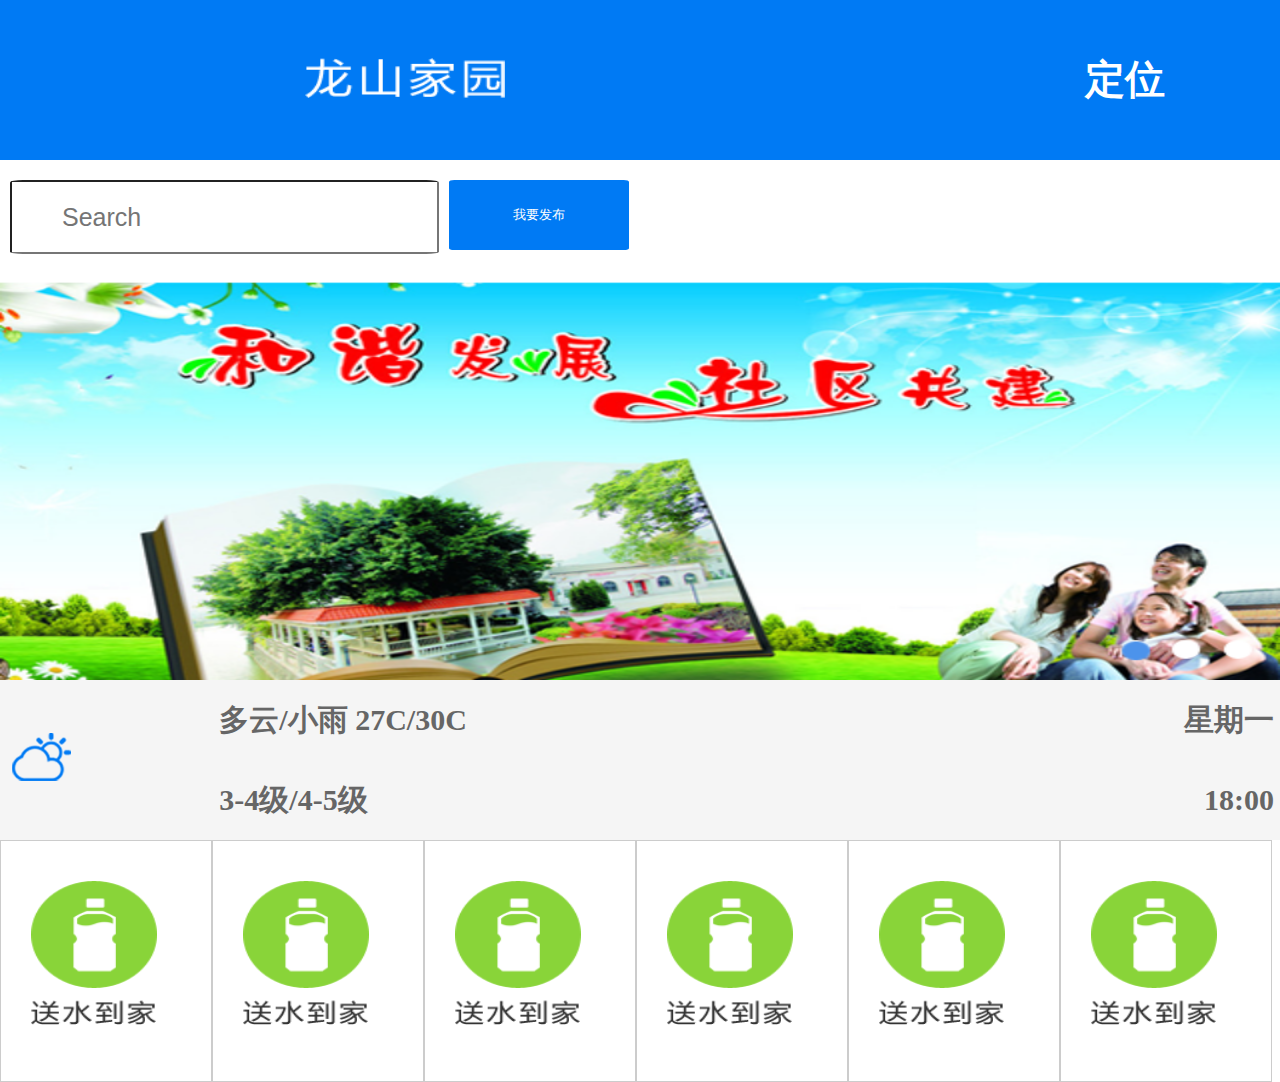
<file: index.html>
<!DOCTYPE html>
<html>
	<head>
		<meta charset="utf-8" />
		<meta name="viewport" content="width=device-width,initial-scale=1,minimum-scale=1,maximum-scale=1,user-scalable=no" />
		<title></title>
		<link rel="stylesheet" href="css/font.css" />
		<link rel="stylesheet" href="css/style.css" />
		<script type="text/javascript" src="js/rem.js" ></script>
		
	</head>
	<body>
		<header id="header">
			<div class="iconfont list">&#xe613;</div>
			<div class="logo"><img src="img/long.png" /> </div>
			<div class="ding">
				<i class="iconfont">&#xe632;</i>
				<span>定位</span>
			</div>
		</header>
			<form class="search">
				<input id="txt" type="text" placeholder="Search"/>
				<i class="iconfont so"/>&#xe625;</i>
				<button id="btn">我要发布</button>
			</form>
			<div class="banner">
				<img src="img/社区-首页_02.png" />
			</div>
			<dl class="weater">
				<dt>
					<img src="img/社区-首页_05.png" />
				</dt>
				<dd>
				<p>
					<i>多云/小雨    27C/30C</i>
					<span>星期一</span>
				</p>
				<p>
					<i>3-4级/4-5级</i>
					<span>18:00</span>
				</p>
				</dd>
			</dl>
			<ul class="show">
			<li><img src="img/sun.png"/></li>
			<li><img src="img/sun.png"/></li>
			<li><img src="img/sun.png"/></li>
			<li><img src="img/sun.png"/></li>
			<li><img src="img/sun.png"/></li>
			<li><img src="img/sun.png"/></li>
			</ul>
		</section>
		<footer id="footer"></footer>
	</body>
	<script>
		
	</script>
</html>
</file>
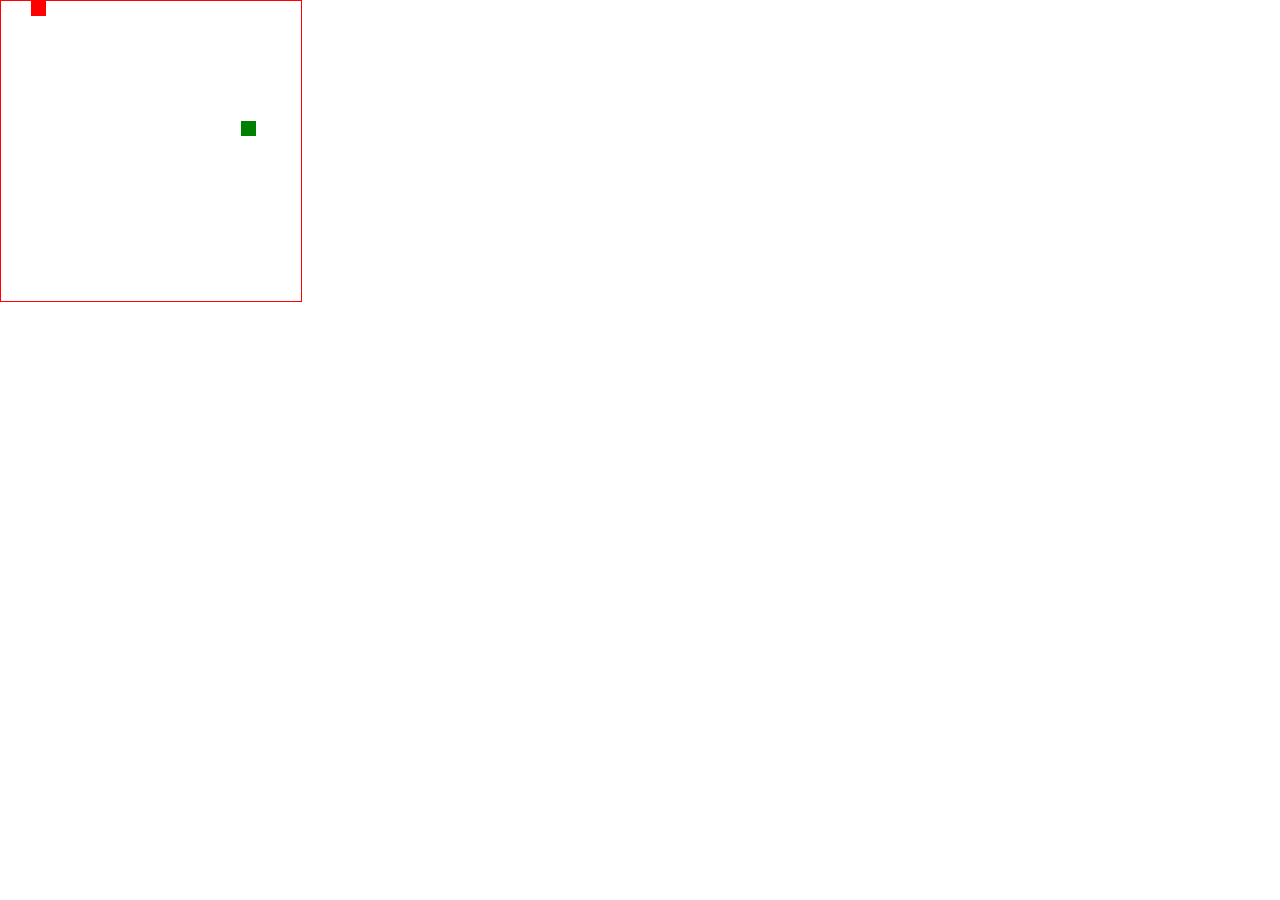
<file: she.html>
<!DOCTYPE html>
<html>
	<head>
		<meta charset="UTF-8">
		<title></title>
		<style>
			*{margin:0;padding:0}
			#mainbox{width:250px;height:250px;border:1px solid red;position:relative;}
			.snakehead{
				width:15px;
				height:15px;
				position:absolute;
				background:red;
			}
			.snake{
				width:15px;
				height:15px;
				position:absolute;
				background:blue;
			}
			.food{
				width:15px;
				height:15px;
				position:absolute;
				background:green;
			}
		</style>
		<meta name="viewport" content="width=device-width,initial-scale=1,minimum-scale=1,maximum-scale=1,user-scalable=no" />
	
		<!--<script>
			$(document).swipe({
				swipe:function(e,a){
					console.log(e);
				}
			})
		</script>-->
	</head>
	<body>
		<div id="mainbox">
			<!--<div class="snakehead"></div>
			<div class="snake"></div>
			<div class="food"></div>-->
		</div>
	</body>
		<script type="text/javascript" src="js/jquery-1.11.0.js" ></script>
		<script type="text/javascript" src="js/jquery.touchSwipe.min.js" ></script>
		<script type="text/javascript" src="js/demo.js" ></script>
		<script type="text/javascript" src="js/ demo1.js" ></script>
</html>
</file>
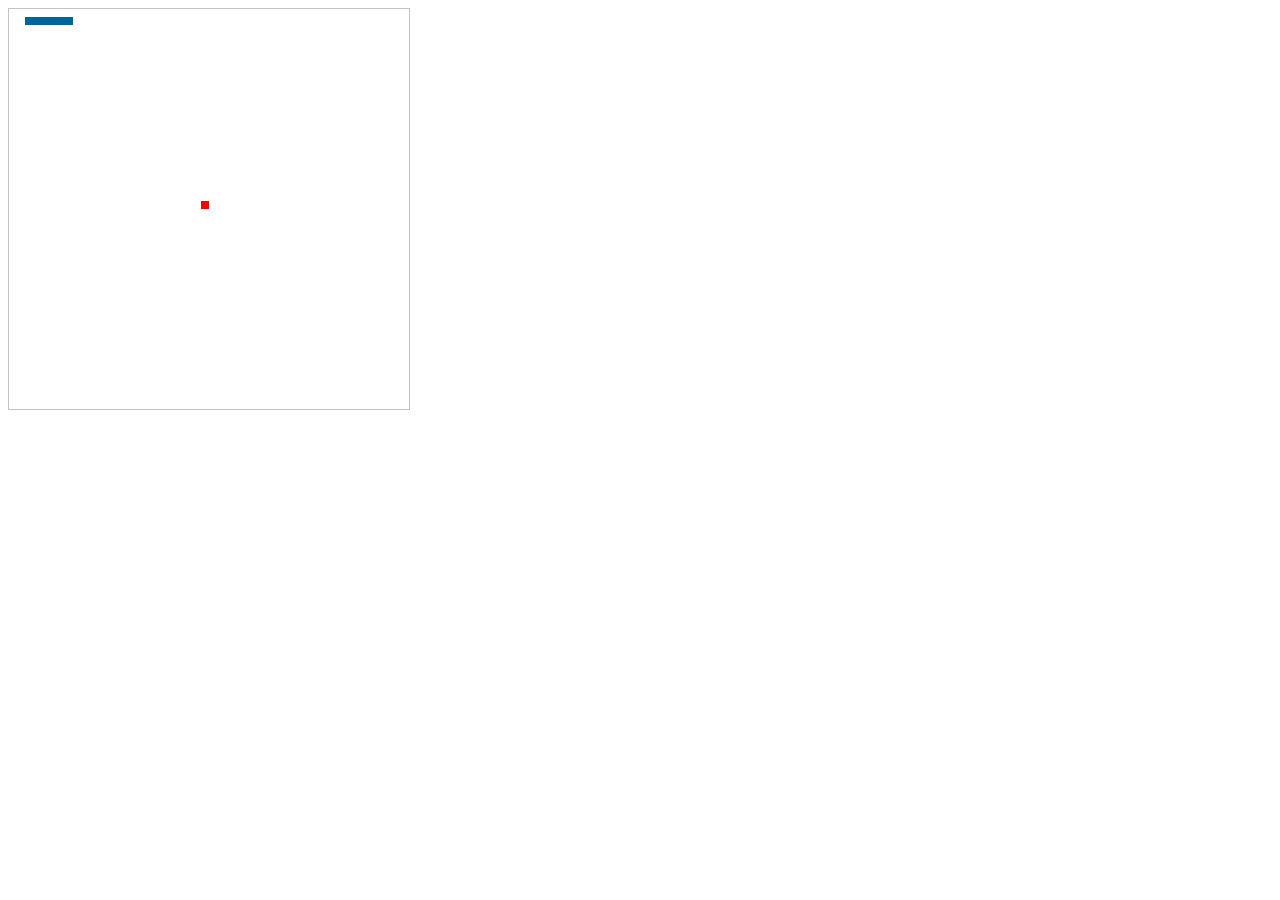
<file: snake.html>
﻿<!DOCTYPE HTML> 
<html> 
<body> 
<canvas id="myCanvas" width="400" height="400" style="border:1px solid #c3c3c3;"></canvas> 
<script type="text/javascript"> 
var c=document.getElementById("myCanvas"); 
var time = 100 ; //蛇的速度 
var cxt=c.getContext("2d"); 
var x = y = 8; //
var a = 0; //食物坐标 
var t = 20; //舍身长 
var map = []; //记录蛇运行路径 
var size = 8; //蛇身单元大小 
var direction = 2; // 1 向上 2 向右 0 左 3下 
interval = window.setInterval(set_game_speed, time); // 移动蛇 
function set_game_speed(){ // 移动蛇 
switch(direction){ 
case 1:y = y-size;break; 
case 2:x = x+size;break; 
case 0:x = x-size;break; 
case 3:y = y+size;break; 
} 

if(x>400 || y>400 || x<0 || y<0){ 
alert("菜狗，你挂了，继续努力吧!失败原因：碰壁了.....");window.location.reload(); 
} 

for(var i=0;i<map.length;i++){ 
if( parseInt(map[i].x)==x && parseInt(map[i].y)==y){ 
alert("菜狗，你挂了，继续努力吧！失败原因：撞到自己了.....");window.location.reload(); 
} 
} 

map.push({'x':x,'y':y}); //将数据添加到原数组尾部 
cxt.fillStyle = "#006699";//内部填充颜色 
cxt.strokeStyle = "#006699";//边框颜色 
cxt.fillRect(x, y, size, size);//绘制矩形 
if (map.length>t) { //保持舍身长度 
var cl = map.shift(); //删除数组第一项，并且返回原元素 
cxt.clearRect(cl['x'], cl['y'], size, size); 
};
if((a*8)==x && (a*8)==y){ //吃食物 
rand_frog();t++; 
} 
} 

document.onkeydown = function(e) { //改变蛇方向 
var code = e.keyCode - 37; 
switch(code){ 
case 1 : direction = 1;break;//上 
case 2 : direction = 2;break;//右 
case 3 : direction = 3;break;//下 
case 0 : direction = 0;break;//左 
} 
} 

// 随机放置食物 
function rand_frog(){ 
a = Math.ceil(Math.random()*50); 
cxt.fillStyle = "red";//内部填充颜色 
cxt.strokeStyle = "#000000";//边框颜色 
cxt.fillRect(a*8, a*8, 8, 8);//绘制矩形 
} 
// 随机放置食物 
rand_frog(); 

</script> 
</body> 
</html>
</file>
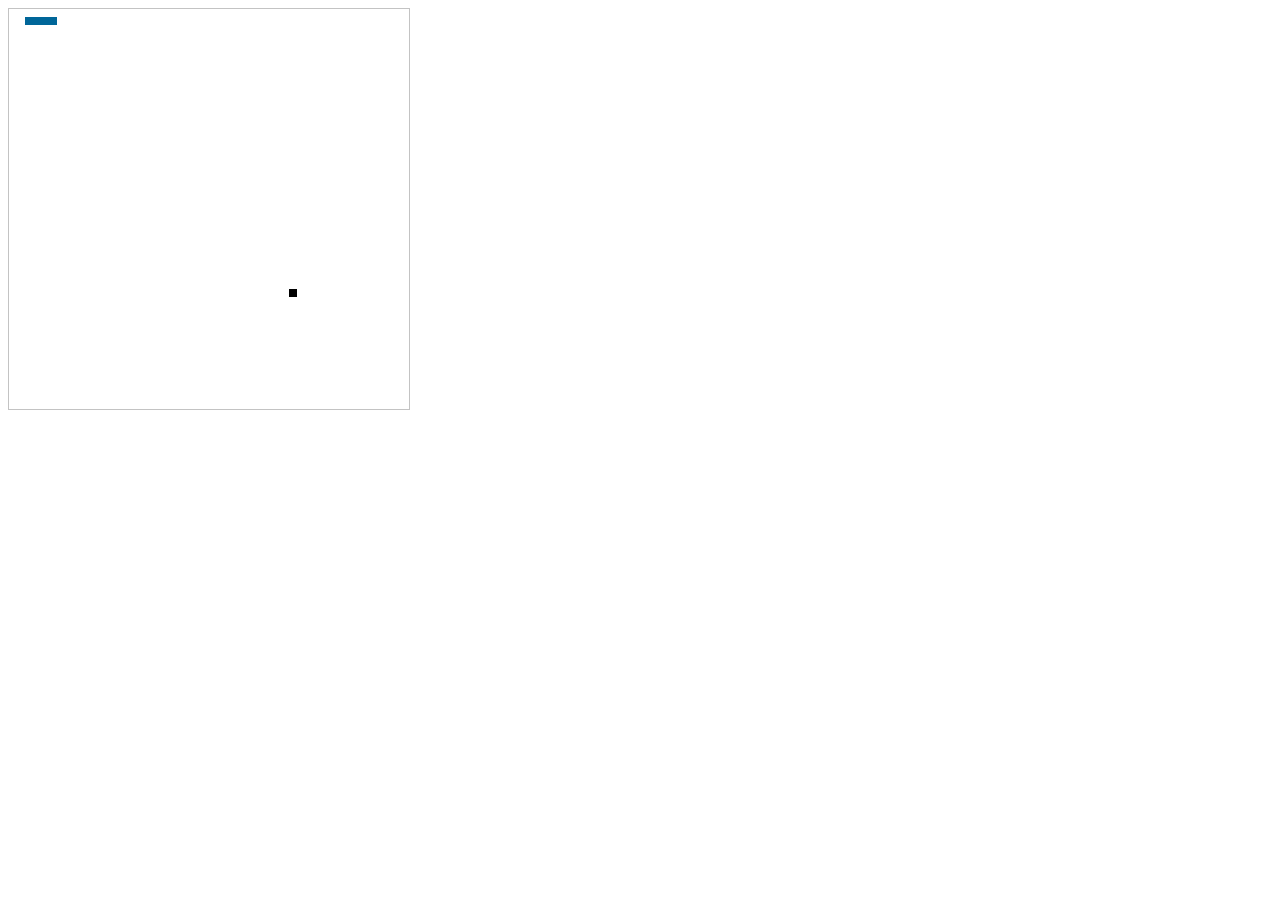
<file: snake1.html>
﻿<!DOCTYPE HTML> 
<html> 
<body> 
<canvas id="myCanvas" width="400" height="400" style="border:1px solid #c3c3c3;"></canvas> 
<script type="text/javascript"> 
var c=document.getElementById("myCanvas"); 
var time = 160 ; //蛇的速度 
var cxt=c.getContext("2d"); 
var x = y = 8; 
var a = 0; //食物坐标 
var t = 20; //舍身长 
var map = []; //记录蛇运行路径 
var size = 8; //蛇身单元大小 
var direction = 2; // 1 向上 2 向右 0 左 3下 
interval = window.setInterval(set_game_speed, time); // 移动蛇 
function set_game_speed(){ // 移动蛇 
switch(direction){ 
case 1:y = y-size;break; 
case 2:x = x+size;break; 
case 0:x = x-size;break; 
case 3:y = y+size;break; 
} 
if(x>400 || y>400 || x<0 || y<0){ 
alert("你挂了，继续努力吧!失败原因：碰壁了.....");window.location.reload(); 
} 
for(var i=0;i<map.length;i++){ 
if( parseInt(map[i].x)==x && parseInt(map[i].y)==y){ 
alert("你挂了，继续努力吧！失败原因：撞到自己了.....");window.location.reload(); 
} 
} 
if (map.length>t) { //保持舍身长度 
var cl = map.shift(); //删除数组第一项，并且返回原元素 
cxt.clearRect(cl['x'], cl['y'], size, size); 
}; 
map.push({'x':x,'y':y}); //将数据添加到原数组尾部 
cxt.fillStyle = "#006699";//内部填充颜色 
cxt.strokeStyle = "#006699";//边框颜色 
cxt.fillRect(x, y, size, size);//绘制矩形 
if((a*8)==x && (a*8)==y){ //吃食物 
rand_frog();t++; 
} 
} 
document.onkeydown = function(e) { //改变蛇方向 
var code = e.keyCode - 37; 
switch(code){ 
case 1 : direction = 1;break;//上 
case 2 : direction = 2;break;//右 
case 3 : direction = 3;break;//下 
case 0 : direction = 0;break;//左 
} 
} 
// 随机放置食物 
function rand_frog(){ 
a = Math.ceil(Math.random()*50); 
cxt.fillStyle = "#000000";//内部填充颜色 
cxt.strokeStyle = "#000000";//边框颜色 
cxt.fillRect(a*8, a*8, 8, 8);//绘制矩形 
} 
// 随机放置食物 
rand_frog(); 
</script> 
</body> 
</html>
</file>
<file: css/font.css>
@font-face {
  font-family: 'iconfont';  /* project id 209956 */
  src: url('//at.alicdn.com/t/font_8552efv4lmtb7qfr.eot');
  src: url('//at.alicdn.com/t/font_8552efv4lmtb7qfr.eot?#iefix') format('embedded-opentype'),
  url('//at.alicdn.com/t/font_8552efv4lmtb7qfr.woff') format('woff'),
  url('//at.alicdn.com/t/font_8552efv4lmtb7qfr.ttf') format('truetype'),
  url('//at.alicdn.com/t/font_8552efv4lmtb7qfr.svg#iconfont') format('svg');
}
.iconfont{
    font-family:"iconfont" !important;
    font-size:16px;font-style:normal;
    -webkit-font-smoothing: antialiased;
    -webkit-text-stroke-width: 0.2px;
    -moz-osx-font-smoothing: grayscale;}
</file>
<file: css/style.css>
*{margin:0;padding:0;}
html,body{
	width:100%;
	height:100%;
}
#header{
	background:#007af4;
	width:100%;
	height:1.6rem;
	display: flex;
}
.list{
	line-height:1.6rem;
	font-size: 0.8rem;
	flex: 2;
	height:1.6rem;
	margin-left:0.1rem;
	color:#fff;
	
}
.logo{
	flex: 6;
	height:1.6rem;
	line-height:1.3rem;
	margin-left:1rem;
}
.logo img{
	width:2rem;
	height:0.4rem;
}
.ding{
	flex: 4;
	display: flex;
	height:1.6rem
	
}
.ding i{
	font-size:0.5rem;
	flex: 1;
	height:1.6rem;
	color:#FFFFFF;
	line-height:1.6rem;
}
.ding span{
	flex: 1;
	color:#fff;
	font-weight: 900;
	font-size: 0.4rem;
	line-height:1.6rem;
}
.section{
	width:100%;
	height:auto;
	
}
.search{
	width:12.32rem;
	height:1.2rem;
	display: flex;
}
 #txt{
	width:4.25rem;
	color:#fff;
	height:0.7rem;
	margin-left:0.1rem;
	margin-right:0.1rem;
	margin-top:0.2rem;
	border-radius: 3%;
	font-size: 0.25rem;
	text-indent: 0.5rem;
	position:relative;
}
.so{
	position: absolute;
	left:0.2rem;
	top:2.0rem;
	color:#ccc;
	font-size:0.3rem ;
}
#btn{
	width:1.8rem;
	border:0;
	border-radius: 3%;
	background:#007AF4;
	color:#fff;
	height:0.7rem;
	margin-top:0.2rem;
	
}
.banner{
	width:100%;
	height:4rem;
	
}
.banner img{
	width:100%;
	height:100%;
}
.weater{
	width:100%;
	height:1.6rem;
	background:#f5f5f5;
	display: flex;
	color:#666;
}
.weater dt{
	float: left;
	padding-top: 0.2rem;
	height:1.4rem;
	flex: 2;
}
.weater dd{
	flex:10;
}
.weater dd p{
	height:0.8rem;
	font-size: 0.3rem;
	font-weight: 900;
	line-height: 0.8rem;
}
.weater dd p i{
	font-style: normal;
	float:left;
	margin-left:0.06rem
}
.weater dd p span{
	float:right;
	margin-right:0.06rem
}
.show{
	width:100%;
	height:auto;
	list-style: none;
	
}
.show li{
	width:2.1rem;
	height:2.4rem;
	border:1px solid #ccc;
	float:left;
	
}
.show li img{
	width:60%;
	height:60%;
	margin-top:0.4rem;
	margin-left:0.3rem;
	
}
</file>
